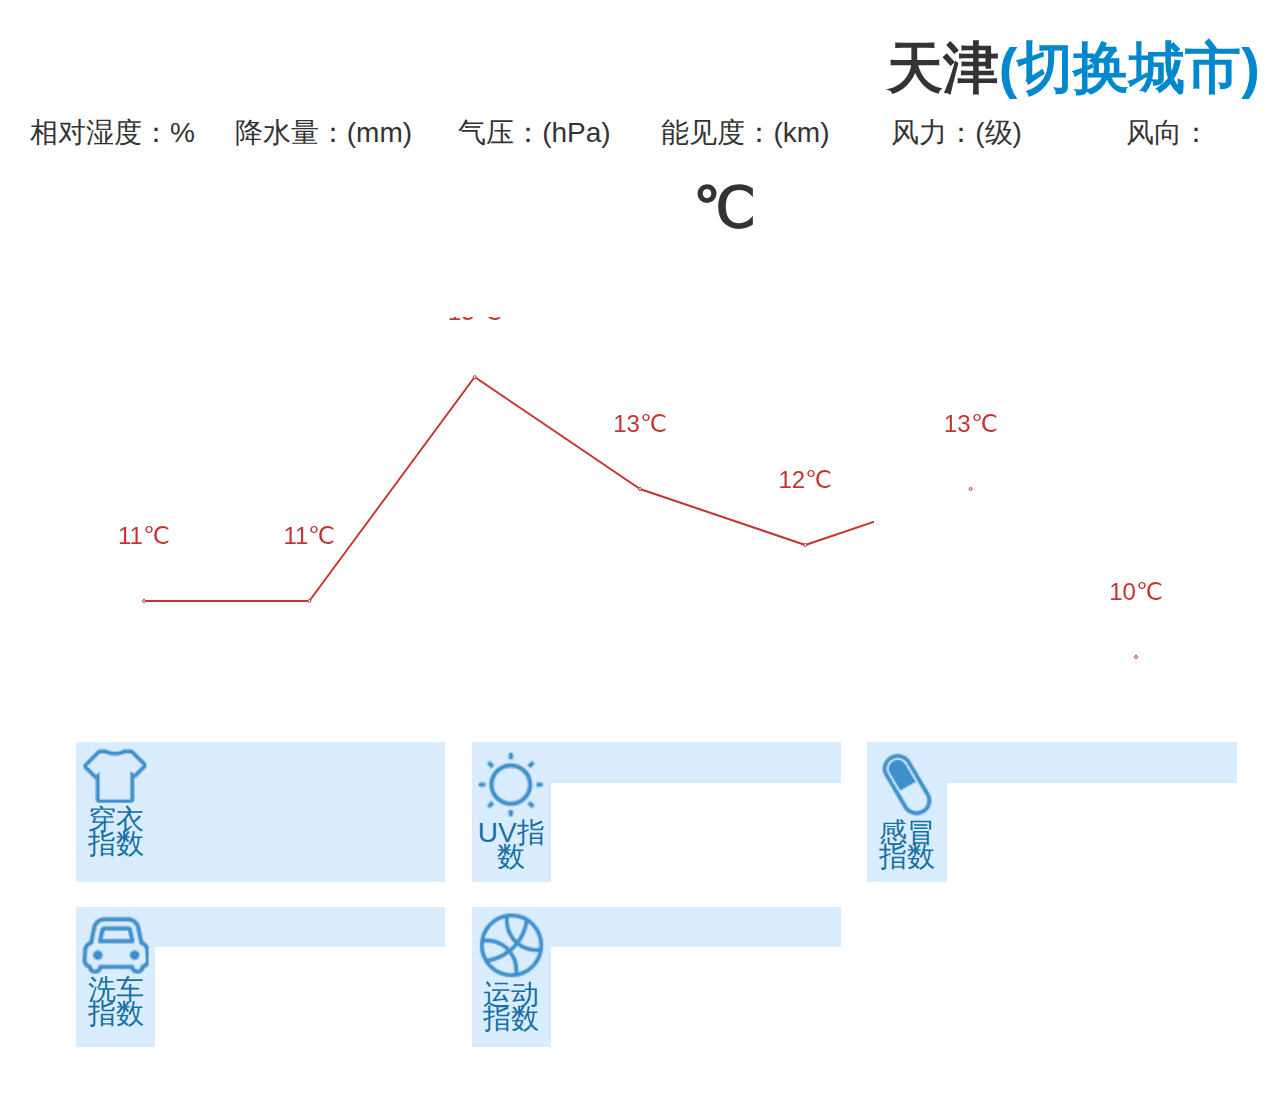
<file: index.html>
<!DOCTYPE html>
<html>
<script type="text/javascript" src="js/jquery-3.2.1.min.js"></script>
<script type="text/javascript" src="js/bootstrap.min.js"></script>
<script type="text/javascript" src="js/echarts.min.js"></script>
<head>
    <meta charset="utf-8" />
    <meta name="viewport" content="width=device-width, initial-scale=1.0, maximum-scale=1.0"/>
    <meta name="description" content="Tizen project: WeatherForecast"/>

    <title>WeatherForecast</title>

    <link rel="stylesheet" type="text/css" href="css/style.css"/>
    <link rel="stylesheet" type="text/css" href="css/bootstrap.min.css"/>
    <link rel="stylesheet" type="text/css" href="css/weather.css"/>
    <script src="js/main.js"></script>
    <script src="js/weather.js"></script>
</head>

<body>
    <div class="container-fluid">
        <div class="row-fluid">
            <div class="span12" style="margin-top: 0;">
                <h1 class="text-right" >
                    <span id="city">天津</span><a>(切换城市)</a>
                </h1>
            </div>
        </div>
        <div class="row-fluid">
            <div class="span2">
                <p class="text-center">
                    相对湿度：<span id="hum"></span>%
                </p>
            </div>
            <div class="span2">
                <p class="text-center">
                    降水量：<span id="pcpn"></span>(mm)
                </p>
            </div>
            <div class="span2">
                <p class="text-center">
                    气压：<span id="pres"></span>(hPa)
                </p>
            </div>
            <div class="span2">
                <p class="text-center">
                    能见度：<span id="vis"></span>(km)
                </p>
            </div>
            <div class="span2">
                <p class="text-center">
                    风力：<span id="sc"></span>(级)
                </p>
            </div>
            <div class="span2">
                <p class="text-center">
                    风向：<span id="dir"></span>
                </p>
            </div>
        </div>
        <div class="row-fluid">
            <div class="span12">
                <h1 class="text-center">
                    <img id="weatherCode" scr=""/>
                    <span id="tmp"></span>℃&nbsp;
                    <span id="condition"></span>
                </h1>
            </div>
        </div>
        <div class="row-fluid">
            <div class="span12">
                <table id="hourslyTable" style="width:92.5%;margin-left:4%;text-align: center;">
                    <tr></tr>
                    <tr></tr>
                </table>
            </div>
        </div>
        <div class="row-fluid">
            <div class="span12" id="hourslyChart" style="width:100%;height:400px;">
            </div>
        </div>
        <div class="row-fluid" style="padding-left:4em;">
            <div class="span1 liveSpan1">
                <img class="liveImg" src="images/liveIcon/drsg.png"/>
                <span class="liveTitle">穿衣指数</span>
            </div>
            <div class="span3 liveSpan3" id="drsg" style="margin-left: 0;">           
                <span class="brf"></span>
                <span class="txt"></span>
            </div>
            <div class="span1 liveSpan1">
                <img class="liveImg" src="images/liveIcon/zi.png"/>
                <span class="liveTitle">UV指数</span>
            </div>
            <div class="span3 liveSpan" id="uv" style="margin-left: 0;">  
                <span class="brf"></span>
                <span class="txt"></span>
            </div>
            <div class="span1 liveSpan1">
                <img class="liveImg" src="images/liveIcon/flu.png"/>
                <span class="liveTitle">感冒指数</span>
            </div>
            <div class="span3 liveSpan" id="flu" style="margin-left: 0;">
                <span class="brf"></span>
                <span class="txt"></span>
            </div>

        </div>
        <div class="row-fluid" style="padding-left:4em; padding-bottom: 5em">
            <div class="span1 liveSpan1">
                <img class="liveImg" src="images/liveIcon/car.png"/>
                <span class="liveTitle">洗车指数</span>
            </div>
            <div class="span3 liveSpan" id="cw" style="margin-left: 0;">   
                <span class="brf"></span>
                <span class="txt"></span>
            </div>
            <div class="span1 liveSpan1">
                <img class="liveImg" src="images/liveIcon/sport.png"/>
                <span class="liveTitle">运动指数</span>
            </div>
            <div class="span3 liveSpan" id="sport" style="margin-left: 0;">
                <span class="brf"></span>
                <span class="txt"></span>
            </div>
    </div>
    
    
<script type="text/javascript">
    function GetRequest() {
        var url = location.search; //获取url中"?"符后的字串
        var theRequest = new Object();
        if (url.indexOf("?") != -1) {
            var str = url.substr(1);
            strs = str.split("&");
            for (var i = 0; i < strs.length; i++) {
                theRequest[strs[i].split("=")[0]] = decodeURIComponent(strs[i].split("=")[1]);
            }
        }
        return theRequest;
    }
</script>
<script type="text/javascript">
    var a = GetRequest();
    var cityName = a['cityName'];

    var myChart = echarts.init(document.getElementById('hourslyChart'));

    // 指定图表的配置项和数据
    var option = {
        tooltip: {
            trigger: 'axis'
        },
        legend: {
            data:['最高气温']
        },
        xAxis:  {
            show:false,
            type: 'category',
            boundaryGap: false,
            data: ['周一','周二','周三','周四','周五','周六','周日']
        },
        yAxis: {
            show:false,
            type: 'value',
            scale:true,
            axisLabel: {
                show:true,
                formatter: '{value} °C'
            }
        },
        series: [
            {
                type:'line',
                data:[11, 11, 15, 13, 12, 13, 10],
                label:{
                    normal:{
                        show:true,
                        position:'top',
                        offset:[0,-50],
                        formatter:'{c}℃',
                        textStyle:{
                            fontSize:24
                        }
                    }
                }
            }
        ]
    };
    myChart.setOption(option);
    $(document).ready(function(){
        $.ajax({
            url: "https://free-api.heweather.com/v5/now",
            type: "GET",
            dataType: "json",
            data: {
                city: cityName,
                key: "acaa23e4d1c54213bf5c7ced99127b27"
            },
    
            // When the requet completed, then invokes success function.
            success: function(data) {
                basicData = data.HeWeather5[0].basic; //基本信息
                nowData = data.HeWeather5[0].now;     //实况天气
                document.getElementById('hum').innerHTML = nowData.hum;
                document.getElementById('pcpn').innerHTML = nowData.pcpn;
                document.getElementById('pres').innerHTML = nowData.pres;
                document.getElementById('vis').innerHTML = nowData.vis;
                document.getElementById('sc').innerHTML = nowData.wind.sc;
                document.getElementById('dir').innerHTML = nowData.wind.dir;
                document.getElementById('condition').innerHTML = nowData.cond.txt;
                document.getElementById('tmp').innerHTML = nowData.tmp;
                var imagepath = "images/" + nowData.cond.code + ".png";
                $('#weatherCode').attr('src',imagepath);
            },
            error: function(e){
                alert("当前网络连接不可用，请联网后查询");
            }
    
        })
         $.ajax({
            url: "https://free-api.heweather.com/v5/suggestion",
            type: "GET",
            dataType: "json",
            data: {
                city: cityName,
                key: "acaa23e4d1c54213bf5c7ced99127b27"
            },
    
            // When the requet completed, then invokes success function.
            success: function(data) {
                basicData = data.HeWeather5[0].basic; //基本信息
                suggestData = data.HeWeather5[0].suggestion;     //实况天气

                $("#cw").find(".brf").text(suggestData.cw.brf);
                $("#cw").find(".txt").text(suggestData.cw.txt);
                
                $("#drsg").find(".brf").text(suggestData.drsg.brf);
                $("#drsg").find(".txt").text(suggestData.drsg.txt);

                $("#flu").find(".brf").text(suggestData.flu.brf);
                $("#flu").find(".txt").text(suggestData.flu.txt);
                               
                $("#uv").find(".brf").text(suggestData.uv.brf);
                $("#uv").find(".txt").text(suggestData.uv.txt);
               
                $("#sport").find(".brf").text(suggestData.sport.brf);
                $("#sport").find(".txt").text(suggestData.sport.txt);
            }
    
        })
        $.ajax({
            url: "http://api.openweathermap.org/data/2.5/forecast",
            type: "GET",
            dataType: "json",
            data: {
                q: "tianjin",
                APPID: "c39d92daaae3a5a5d1508300132f4127",
                cnt:"7",
                units:"metric"
            },
    
            // When the requet completed, then invokes success function.
            success: function(data) {
                var xAxisData = new Array();  //时间
                var tmpData = new Array();   //温度

                var hourString = "";    //时间
                var weatherString = "";   //天气

                for(var i=0; i<7; i++){
                    var utc = new Date(data.list[i].dt_txt);
                    var local = (utc.getHours()+8)%24;
                    hourString += "<td>" + local + "时</td>";
                    var code = data.list[i].weather[0].icon;
                    weatherString +="<td><img src=\"http://openweathermap.org/img/w/"+code+".png\"/></td>"
                    xAxisData[i] = local+"时";
                    tmpData[i] = Math.round(data.list[i].main.temp);
                    //alert(data.list[i].dt_txt);
                }
                document.getElementById('hourslyTable').rows[0].innerHTML = hourString;
                document.getElementById('hourslyTable').rows[1].innerHTML = weatherString;
                var option = {
                    xAxis:  {
                        position:'bottom',
                        type: 'category',
                        boundaryGap: false,
                        data: xAxisData
                    },
                    series: [
                        {
                            type:'line',
                            data:tmpData,
                            label:{
                                normal:{
                                    show:true,
                                    position:'top',
                                    offset:[0,-20],
                                    formatter:'{c}℃'
                                }
                            },
                            markPoint:{
                                data: [
                                   {
                                        //coord: [0,25],
                                        //symbol:'image://http://openweathermap.org/img/w/10d.png',
                                   }

                                ]
                            }
                        }
                    ]
                };
                myChart.setOption(option);
            }
    
        })
    });
</script>

</body>
</html>
</file>
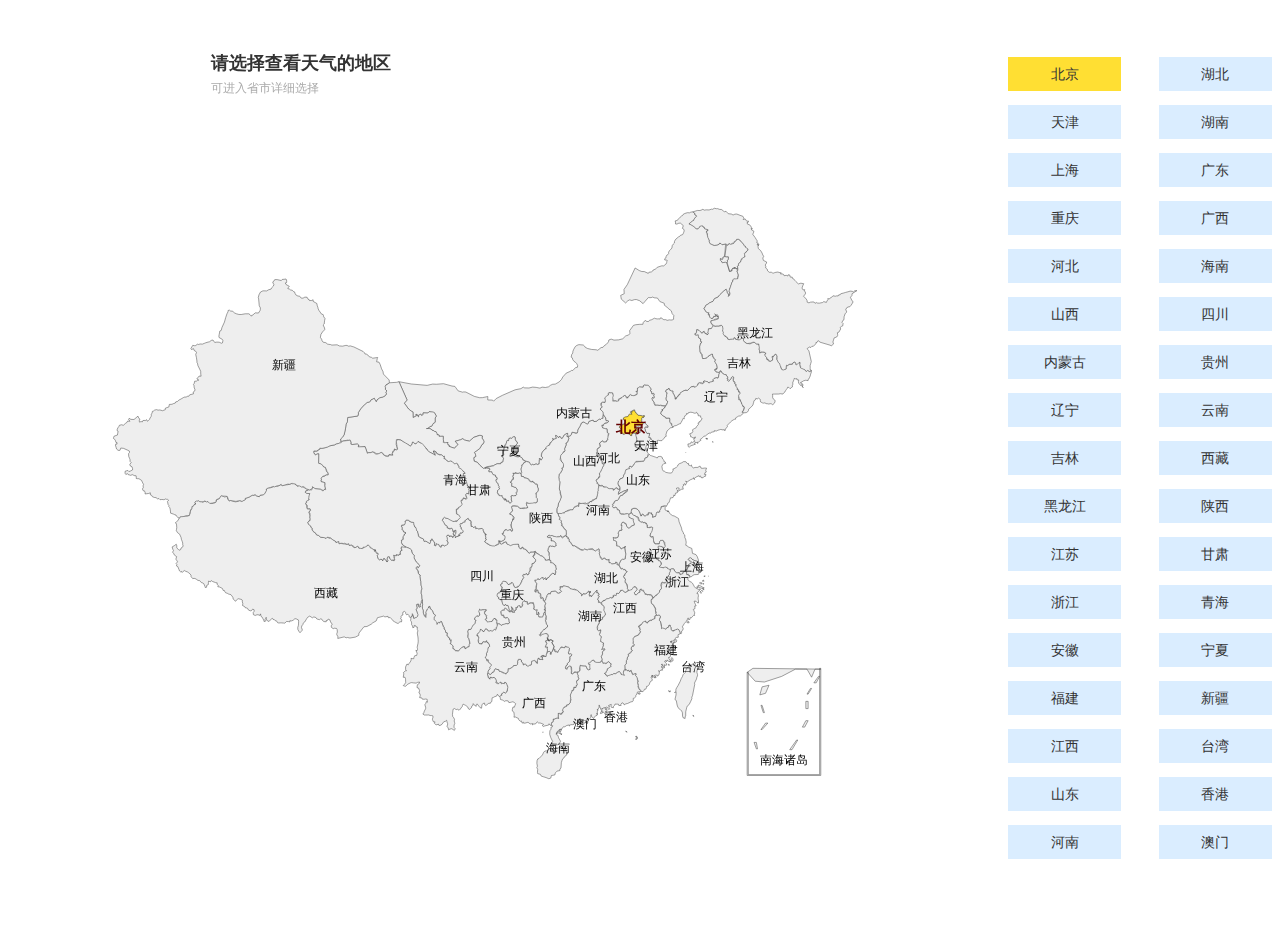
<file: map.html>
<html>
<script type="text/javascript" src="js/jquery-3.2.1.min.js"></script>
<script type="text/javascript" src="js/bootstrap.min.js"></script>
<script type="text/javascript" src="js/echarts.min.js"></script>
<script type="text/javascript" src="js/map/china.js"></script>
<head>
    <meta charset="utf-8" />
    <meta name="viewport" content="width=device-width, initial-scale=1.0, maximum-scale=1.0"/>
    <meta name="description" content="Tizen project: WeatherForecast"/>

    <title>WeatherForecast</title>

    <link rel="stylesheet" type="text/css" href="css/style.css"/>
    <link rel="stylesheet" type="text/css" href="css/bootstrap.min.css"/>
    <link rel="stylesheet" type="text/css" href="css/weather.css"/>
    <script src="js/mapmain.js"></script>
    <script src="js/weather.js"></script>
</head>
<body>
	<div class="container-fluid">
        <div class="row-fluid">
            <div class="span10" id="ChinaMap" style="width:75%;height:100%;">
            </div>
            <div class="span1" class="cityList" style="width:10%;">
            	<ul>
	            	<li class="cityLi cityActive" id="city01">北京</li>
	            	<li class="cityLi" id="city02">天津</li>
	            	<li class="cityLi" id="city03">上海</li>
	            	<li class="cityLi" id="city04">重庆</li>
	            	<li class="cityLi" id="city05">河北</li>
	            	<li class="cityLi" id="city06">山西</li>
	            	<li class="cityLi" id="city07">内蒙古</li>
	            	<li class="cityLi" id="city08">辽宁</li>
	            	<li class="cityLi" id="city09">吉林</li>
	            	<li class="cityLi" id="city10">黑龙江</li>
	            	<li class="cityLi" id="city11">江苏</li>
	            	<li class="cityLi" id="city12">浙江</li>
	            	<li class="cityLi" id="city13">安徽</li>
	            	<li class="cityLi" id="city14">福建</li>
	            	<li class="cityLi" id="city15">江西</li>
	            	<li class="cityLi" id="city16">山东</li>
	            	<li class="cityLi" id="city17">河南</li>
            	</ul>
            </div>
            <div class="span1" class="cityList" style="width:10%;">
            	<ul>
	            	<li class="cityLi" id="city18">湖北</li>
	            	<li class="cityLi" id="city19">湖南</li>
	            	<li class="cityLi" id="city20">广东</li>
	            	<li class="cityLi" id="city21">广西</li>
	            	<li class="cityLi" id="city22">海南</li>
	            	<li class="cityLi" id="city23">四川</li>
	            	<li class="cityLi" id="city24">贵州</li>
	            	<li class="cityLi" id="city25">云南</li>
	            	<li class="cityLi" id="city26">西藏</li>
	            	<li class="cityLi" id="city27">陕西</li>
	            	<li class="cityLi" id="city28">甘肃</li>
	            	<li class="cityLi" id="city29">青海</li>
	            	<li class="cityLi" id="city30">宁夏</li>
	            	<li class="cityLi" id="city31">新疆</li>
	            	<li class="cityLi" id="city32">台湾</li>
	            	<li class="cityLi" id="city33">香港</li>
	            	<li class="cityLi" id="city34">澳门</li>
            	</ul>
            </div>
        </div>
    </div>
<script>
	var ChinaChart = echarts.init(document.getElementById('ChinaMap'));
	ChinaChart.setOption({
		title:{
			text:'请选择查看天气的地区',
			subtext:'可进入省市详细选择',
			left:'20%'
		},
	    series: [{
	        type: 'map',
	        map: 'china',
	        selectedMode :'single',
	        label:{
	        	normal:{
	        		show:true
	        	},
	        	emphasis:{
	        		textStyle:{
	        			fontWeight:'bolder',
	        			fontSize:'15'
	        		}
	        	}
	        },
	         data:[
                {name: '北京', selected:true},
                {name: '天津', selected:false},
                {name: '上海', selected:false},
                {name: '重庆', selected:false},
                {name: '河北', selected:false},
                {name: '河南', selected:false},
                {name: '云南', selected:false},
                {name: '辽宁', selected:false},
                {name: '黑龙江', selected:false},
                {name: '湖南', selected:false},
                {name: '安徽', selected:false},
                {name: '山东', selected:false},
                {name: '新疆', selected:false},
                {name: '江苏', selected:false},
                {name: '浙江', selected:false},
                {name: '江西', selected:false},
                {name: '湖北', selected:false},
                {name: '广西', selected:false},
                {name: '甘肃', selected:false},
                {name: '山西', selected:false},
                {name: '内蒙古', selected:false},
                {name: '陕西', selected:false},
                {name: '吉林', selected:false},
                {name: '福建', selected:false},
                {name: '贵州', selected:false},
                {name: '广东', selected:false},
                {name: '青海', selected:false},
                {name: '西藏', selected:false},
                {name: '四川', selected:false},
                {name: '宁夏', selected:false},
                {name: '海南', selected:false},
                {name: '台湾', selected:false},
                {name: '香港', selected:false},
                {name: '澳门', selected:false}
            ]
	    }]
	});
	ChinaChart.on('mapselectchanged', function (params){
		var selectProvice = params.batch[0].name;
		window.location.href='index.html?cityName=' + selectProvice;
	    
	});

</script>
</body>
</html>
</file>
<file: css/style.css>
* {
    font-family: Lucida Sans, Arial, Helvetica, sans-serif;
}

body {
    margin: 50px auto;
    background-color: #ffffff;
}

header h1 {
    font-size: 108px;
    margin: 0px;
}

header h2 {
    font-size: 54px;
    margin: 0px;
    color: #888;
    font-style: italic;
}

nav ul {
    list-style: none;
    padding: 20px;
    display: block;
    clear: right;
    background-color: #666;
    padding-left: 4px;
    height: 48px;
}

nav ul li {
    display: inline;
    padding: 0px 20px 5px 10px;
    height: 48px;
    border-right: 1px solid #ccc;
}

nav ul li a {
    color: #EFD3D3;
    text-decoration: none;
    font-size: 39px;
    font-weight: bold;
}

nav ul li a:hover {
    color: #fff;
}

article > header h1 {
    font-size: 60px;
    margin-left: 14px;
}

article > header h1 a {
    color: #993333;
}

article > header h1 img {
    vertical-align:middle;
}

article > section header h1 {
    font-size: 48px;
}

article p {
    clear: both;
}

footer p {
    text-align: center;
    font-size: 36px;
    color: #888;
    margin-top: 72px;
}

.cityLi { margin: 0.5em; padding:0.5em; width:100%;}
.cityActive { background-color: #ffdf33; }
</file>
<file: css/weather.css>
ul {
	text-align:center;
}

li {
	list-style: none;
	float: left;
	width: 30%;
	margin: 1em;
	padding:1em;
	background: #daedff;
}

p {
	font-size: 2em;
}

h1 {
	font-size: 4em;
}

table {
	font-size: 2em;
}

* {
	margin-top: 1%;
}

img {
	width:3em;
}

.liveImg {
	width: 6em;
	display: block;
	text-align:center;
}

.liveSpan {
	background: #daedff;
}

.liveSpan1 {
	text-align: center;
	background: #daedff;
	margin-left: 0;
	height:10em;
}
.liveSpan3 {
	background: #daedff;
	margin-left: 0; 
	height:10em;
}
.liveTitle {
	text-align: center;
	font-size: 2em;
	color: #1570a6;
}
.brf {
	color: #1570a6;
	padding-left: 2em;
	padding-top: 0.5em;
	display: block;
	font-size: 2em;
}
.txt {
	display: block;
	font-size: 1.5em;
	line-height: 150%;
	padding:0.5em;
</file>
